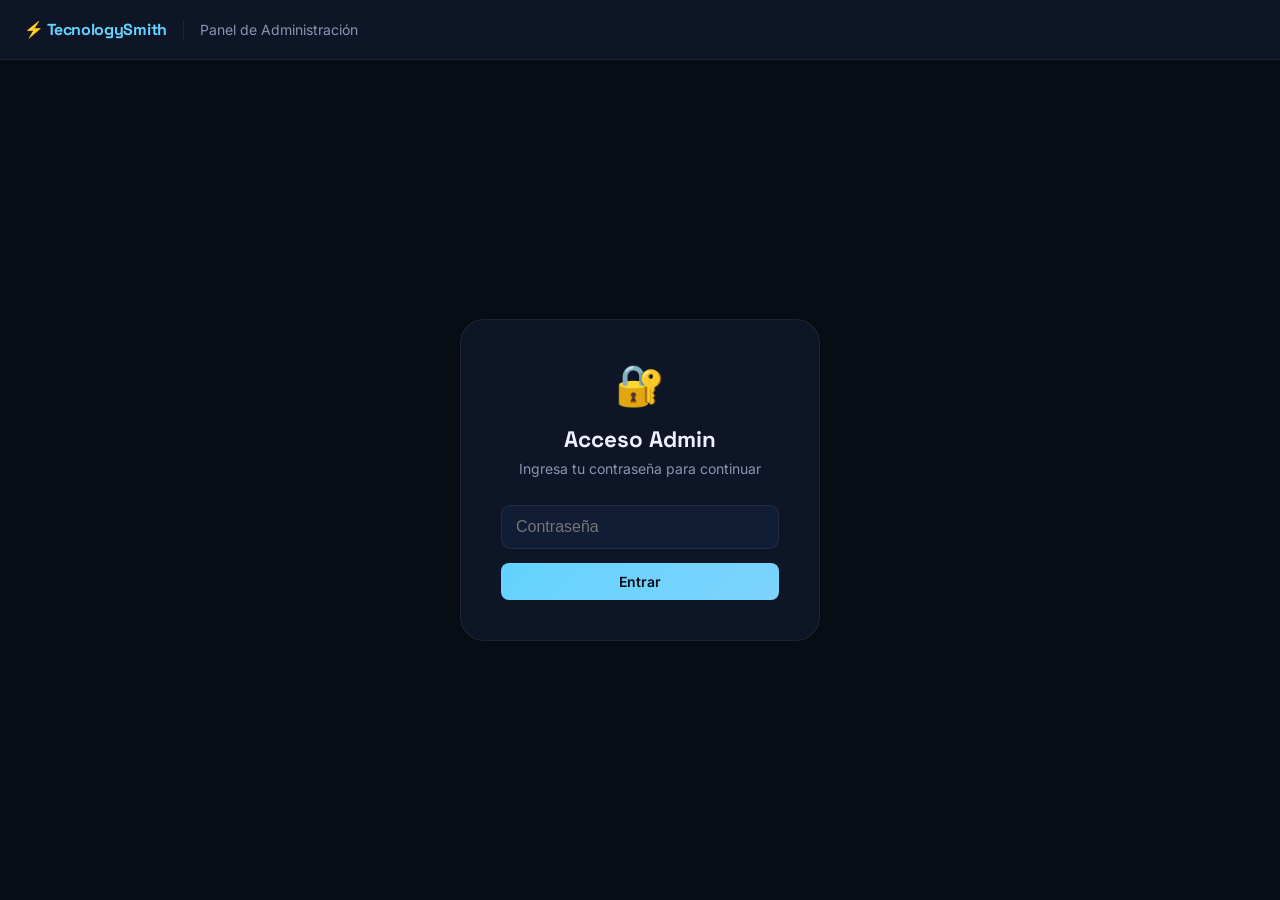
<file: admin.html>
<!DOCTYPE html>
<html lang="es">
<head>
  <meta charset="UTF-8">
  <meta name="viewport" content="width=device-width, initial-scale=1.0">
  <title>Admin — TecnologySmith Store</title>
  <link rel="preconnect" href="https://fonts.googleapis.com">
  <link rel="preconnect" href="https://fonts.gstatic.com" crossorigin>
  <link href="https://fonts.googleapis.com/css2?family=Space+Grotesk:wght@400;600;700&family=Inter:wght@400;500;600&display=swap" rel="stylesheet">
  <style>
    :root {
      --black:      #080c14;
      --surface:    #0d1526;
      --surface-2:  #111d35;
      --border:     rgba(255,255,255,0.07);
      --border-h:   rgba(99,211,255,0.35);
      --cyan:       #63d3ff;
      --cyan-dim:   rgba(99,211,255,0.1);
      --green:      #2ecc71;
      --red:        #ef4444;
      --text:       #eef2ff;
      --muted:      #8896b3;
      --dim:        #4a5a78;
      --ease: cubic-bezier(.4,0,.2,1);
    }

    *, *::before, *::after { box-sizing: border-box; margin: 0; padding: 0; }

    body {
      font-family: 'Inter', system-ui, sans-serif;
      background: var(--black);
      color: var(--text);
      min-height: 100vh;
      -webkit-font-smoothing: antialiased;
    }

    /* NAV */
    .topbar {
      background: var(--surface);
      border-bottom: 1px solid var(--border);
      padding: 0 24px;
      height: 60px;
      display: flex;
      align-items: center;
      gap: 16px;
    }

    .topbar-logo {
      font-family: 'Space Grotesk', sans-serif;
      font-size: 1rem;
      font-weight: 700;
      color: var(--cyan);
      letter-spacing: -0.02em;
    }

    .topbar-divider {
      width: 1px;
      height: 20px;
      background: var(--border);
    }

    .topbar-title {
      font-size: 0.875rem;
      color: var(--muted);
    }

    /* LAYOUT */
    .login-wrap {
      display: flex;
      align-items: center;
      justify-content: center;
      min-height: calc(100vh - 60px);
      padding: 24px;
    }

    .login-card {
      background: var(--surface);
      border: 1px solid var(--border);
      border-radius: 24px;
      padding: 40px;
      width: 100%;
      max-width: 360px;
      text-align: center;
    }

    .login-icon {
      font-size: 2.5rem;
      margin-bottom: 16px;
      display: block;
    }

    .login-card h2 {
      font-family: 'Space Grotesk', sans-serif;
      font-size: 1.4rem;
      font-weight: 700;
      margin-bottom: 6px;
    }

    .login-card p {
      color: var(--muted);
      font-size: 0.875rem;
      margin-bottom: 28px;
    }

    /* PANEL */
    .panel-wrap {
      max-width: 960px;
      margin: 0 auto;
      padding: 32px 24px 80px;
    }

    /* TABS */
    .tabs {
      display: flex;
      gap: 4px;
      background: var(--surface);
      border: 1px solid var(--border);
      border-radius: 12px;
      padding: 4px;
      width: fit-content;
      margin-bottom: 32px;
    }

    .tab-btn {
      padding: 8px 20px;
      border: none;
      border-radius: 8px;
      background: transparent;
      color: var(--muted);
      font-family: 'Inter', sans-serif;
      font-size: 0.875rem;
      font-weight: 500;
      cursor: pointer;
      transition: all 0.2s var(--ease);
    }

    .tab-btn.active {
      background: var(--surface-2);
      color: var(--text);
      box-shadow: 0 1px 4px rgba(0,0,0,0.3);
    }

    /* CARDS */
    .card {
      background: var(--surface);
      border: 1px solid var(--border);
      border-radius: 16px;
      padding: 24px;
      margin-bottom: 16px;
    }

    .card-title {
      font-family: 'Space Grotesk', sans-serif;
      font-size: 1.1rem;
      font-weight: 700;
      margin-bottom: 20px;
      letter-spacing: -0.02em;
    }

    /* FORM */
    .form-grid {
      display: grid;
      grid-template-columns: 1fr 1fr;
      gap: 14px;
    }

    .form-group {
      display: flex;
      flex-direction: column;
      gap: 6px;
    }

    .form-group.full { grid-column: 1 / -1; }

    .form-group label {
      font-size: 0.75rem;
      font-weight: 600;
      color: var(--muted);
      text-transform: uppercase;
      letter-spacing: 0.07em;
    }

    .form-group input,
    .form-group textarea,
    .form-group select {
      padding: 10px 14px;
      background: var(--surface-2);
      border: 1px solid var(--border);
      border-radius: 8px;
      color: var(--text);
      font-family: 'Inter', sans-serif;
      font-size: 0.875rem;
      outline: none;
      transition: border-color 0.2s, box-shadow 0.2s;
    }

    .form-group input:focus,
    .form-group textarea:focus {
      border-color: var(--border-h);
      box-shadow: 0 0 0 3px rgba(99,211,255,0.15);
    }

    .form-group input[type="file"] {
      padding: 8px 12px;
      cursor: pointer;
    }

    .form-group input::placeholder,
    .form-group textarea::placeholder {
      color: var(--dim);
    }

    .form-group textarea { resize: vertical; }

    /* INPUTS: password + submit */
    input[type="password"] {
      width: 100%;
      padding: 12px 14px;
      background: var(--surface-2);
      border: 1px solid var(--border);
      border-radius: 10px;
      color: var(--text);
      font-size: 1rem;
      outline: none;
      margin-bottom: 14px;
      transition: border-color 0.2s, box-shadow 0.2s;
    }

    input[type="password"]:focus {
      border-color: var(--border-h);
      box-shadow: 0 0 0 3px rgba(99,211,255,0.15);
    }

    /* BUTTONS */
    .btn {
      display: inline-flex;
      align-items: center;
      justify-content: center;
      gap: 7px;
      padding: 10px 20px;
      border: none;
      border-radius: 8px;
      font-family: 'Inter', sans-serif;
      font-size: 0.875rem;
      font-weight: 600;
      cursor: pointer;
      transition: all 0.2s var(--ease);
    }

    .btn-primary {
      background: linear-gradient(135deg, var(--cyan), #7dd3fc);
      color: #050a14;
    }

    .btn-primary:hover { filter: brightness(1.1); }

    .btn-full { width: 100%; }

    .btn-danger {
      background: rgba(239,68,68,0.1);
      color: #f87171;
      border: 1px solid rgba(239,68,68,0.2);
      padding: 6px 12px;
      font-size: 0.8rem;
    }

    .btn-danger:hover { background: rgba(239,68,68,0.2); }

    /* PRODUCT LIST */
    .product-row {
      display: flex;
      align-items: center;
      gap: 14px;
      padding: 14px 0;
      border-bottom: 1px solid var(--border);
    }

    .product-row:last-child { border-bottom: none; }

    .product-thumb {
      width: 52px;
      height: 52px;
      object-fit: contain;
      background: var(--surface-2);
      border-radius: 10px;
      flex-shrink: 0;
      padding: 4px;
    }

    .product-meta { flex: 1; }
    .product-meta strong { display: block; font-size: 0.9rem; margin-bottom: 2px; }
    .product-meta span { font-size: 0.78rem; color: var(--muted); }
    .product-price-tag { font-family: 'Space Grotesk', sans-serif; font-size: 1rem; font-weight: 700; color: var(--cyan); margin-right: 12px; white-space: nowrap; }

    /* PEDIDO CARD */
    .pedido-card {
      background: var(--surface-2);
      border: 1px solid var(--border);
      border-radius: 12px;
      padding: 16px;
      margin-bottom: 10px;
    }

    .pedido-card strong { color: var(--cyan); }

    .pedido-header {
      display: flex;
      align-items: center;
      justify-content: space-between;
      margin-bottom: 8px;
    }

    .pedido-name {
      font-weight: 600;
      font-size: 0.95rem;
    }

    .pedido-total {
      font-family: 'Space Grotesk', sans-serif;
      font-size: 1.1rem;
      font-weight: 700;
      color: var(--cyan);
    }

    .pedido-details {
      font-size: 0.8rem;
      color: var(--muted);
      line-height: 1.6;
    }

    /* STATUS */
    .status-badge {
      display: inline-flex;
      align-items: center;
      gap: 5px;
      font-size: 0.75rem;
      font-weight: 600;
      padding: 4px 10px;
      border-radius: 6px;
      background: var(--cyan-dim);
      color: var(--cyan);
    }

    /* EMPTY STATE */
    .empty { padding: 48px 24px; text-align: center; color: var(--muted); }
    .empty-icon { font-size: 2.5rem; margin-bottom: 12px; }

    /* UPLOADING STATE */
    .uploading { opacity: 0.6; pointer-events: none; }

    /* TOAST */
    #toast {
      position: fixed;
      bottom: 24px;
      left: 50%;
      transform: translateX(-50%) translateY(12px);
      background: var(--surface-2);
      border: 1px solid var(--border-h);
      color: var(--text);
      padding: 11px 22px;
      border-radius: 12px;
      font-size: 0.875rem;
      font-weight: 500;
      z-index: 3000;
      opacity: 0;
      transition: all 0.3s var(--ease);
      pointer-events: none;
      white-space: nowrap;
      box-shadow: 0 8px 32px rgba(0,0,0,0.5);
    }

    #toast.show {
      opacity: 1;
      transform: translateX(-50%) translateY(0);
    }

    @media (max-width: 600px) {
      .form-grid { grid-template-columns: 1fr; }
      .panel-wrap { padding: 24px 16px; }
    }
  </style>
</head>
<body>

  <div class="topbar">
    <span class="topbar-logo">⚡ TecnologySmith</span>
    <div class="topbar-divider"></div>
    <span class="topbar-title">Panel de Administración</span>
  </div>

  <!-- LOGIN -->
  <div class="login-wrap" id="loginView">
    <div class="login-card">
      <span class="login-icon">🔐</span>
      <h2>Acceso Admin</h2>
      <p>Ingresa tu contraseña para continuar</p>
      <input type="password" id="passInput" placeholder="Contraseña" onkeydown="if(event.key==='Enter')login()">
      <button class="btn btn-primary btn-full" onclick="login()">Entrar</button>
    </div>
  </div>

  <!-- PANEL -->
  <div class="panel-wrap" id="panelView" style="display:none;">

    <div class="tabs">
      <button class="tab-btn active" id="tabProductos" onclick="mostrar('productos')">📦 Productos</button>
      <button class="tab-btn" id="tabPedidos" onclick="mostrar('pedidos')">🛒 Pedidos</button>
    </div>

    <!-- TAB PRODUCTOS -->
    <div id="vistaProductos">

      <div class="card">
        <h3 class="card-title">Agregar nuevo producto</h3>
        <form onsubmit="event.preventDefault(); guardarProducto()">
          <div class="form-grid">
            <div class="form-group">
              <label>Nombre del producto</label>
              <input id="fNombre" placeholder="Ej: Netflix Premium 4K" required>
            </div>
            <div class="form-group">
              <label>Categoría</label>
              <input id="fCategoria" placeholder="Ej: Streaming" required>
            </div>
            <div class="form-group">
              <label>Precio (COP)</label>
              <input id="fPrecio" type="number" placeholder="Ej: 25000" required>
            </div>
            <div class="form-group">
              <label>Oferta / Etiqueta</label>
              <input id="fOferta" placeholder="Ej: 20% OFF (opcional)">
            </div>
            <div class="form-group">
              <label>Imagen principal</label>
              <input type="file" id="fImg1" accept="image/*" required>
            </div>
            <div class="form-group">
              <label>Imagen 2 (opcional)</label>
              <input type="file" id="fImg2" accept="image/*">
            </div>
            <div class="form-group full">
              <label>Imagen 3 (opcional)</label>
              <input type="file" id="fImg3" accept="image/*">
            </div>
            <div class="form-group full">
              <label>Descripción</label>
              <textarea id="fDescripcion" rows="3" placeholder="Describe el producto..."></textarea>
            </div>
          </div>
          <div style="margin-top:20px;">
            <button type="submit" class="btn btn-primary" id="btnGuardar">
              <svg width="15" height="15" viewBox="0 0 24 24" fill="none" stroke="currentColor" stroke-width="2.5"><path d="M19 21H5a2 2 0 0 1-2-2V5a2 2 0 0 1 2-2h11l5 5v11a2 2 0 0 1-2 2z"/><polyline points="17 21 17 13 7 13 7 21"/><polyline points="7 3 7 8 15 8"/></svg>
              Guardar producto
            </button>
          </div>
        </form>
      </div>

      <div class="card">
        <h3 class="card-title">Productos publicados</h3>
        <div id="listaProductos">
          <div class="empty">
            <div class="empty-icon">📦</div>
            <p>Cargando productos...</p>
          </div>
        </div>
      </div>

    </div>

    <!-- TAB PEDIDOS -->
    <div id="vistaPedidos" style="display:none;">
      <div class="card">
        <h3 class="card-title">Pedidos recientes</h3>
        <div id="listaPedidos">
          <div class="empty">
            <div class="empty-icon">🛒</div>
            <p>Cargando pedidos...</p>
          </div>
        </div>
      </div>
    </div>

  </div>

  <div id="toast"></div>

  <script>
    const PASSWORD  = "1234";  // ← Cambia tu contraseña aquí
    const API_KEY   = "85cd8d6c8a475352e7616b5b7e94b686";
    const WEBHOOK   = "https://script.google.com/macros/s/AKfycbyLJJHJluAqIfbeapk44PKglF1VYQXz6NGeHauio3-5UA3r2APAqWdDlXfGylv69jc3/exec";
    const SHEET_URL = "https://opensheet.elk.sh/1bIcXzZy-yv3Veims11KbIbamG3ruhyspJC0tsCwhge8/Hoja1";
    const PEDIDOS_URL = "https://opensheet.elk.sh/1bIcXzZy-yv3Veims11KbIbamG3ruhyspJC0tsCwhge8/Pedidos";

    // LOGIN
    function login() {
      if (document.getElementById("passInput").value === PASSWORD) {
        document.getElementById("loginView").style.display = "none";
        document.getElementById("panelView").style.display = "block";
        cargarProductos();
        cargarPedidos();
      } else {
        toast("⚠️ Contraseña incorrecta");
      }
    }

    // TABS
    function mostrar(tab) {
      document.getElementById("vistaProductos").style.display = tab === "productos" ? "block" : "none";
      document.getElementById("vistaPedidos").style.display   = tab === "pedidos"   ? "block" : "none";
      document.getElementById("tabProductos").classList.toggle("active", tab === "productos");
      document.getElementById("tabPedidos").classList.toggle("active", tab === "pedidos");
    }

    // SUBIR IMAGEN
    async function subirImg(file) {
      if (!file) return "";
      const fd = new FormData();
      fd.append("image", file);
      const res  = await fetch(`https://api.imgbb.com/1/upload?key=${API_KEY}`, { method: "POST", body: fd });
      const data = await res.json();
      return data.data.url;
    }

    // GUARDAR PRODUCTO
    async function guardarProducto() {
      const btn = document.getElementById("btnGuardar");
      btn.textContent = "Guardando...";
      btn.disabled = true;

      try {
        const nombre      = document.getElementById("fNombre").value.trim();
        const categoria   = document.getElementById("fCategoria").value.trim();
        const precio      = document.getElementById("fPrecio").value;
        const descripcion = document.getElementById("fDescripcion").value.trim();
        const oferta      = document.getElementById("fOferta").value.trim();

        const img1File = document.getElementById("fImg1").files[0];
        const img2File = document.getElementById("fImg2").files[0];
        const img3File = document.getElementById("fImg3").files[0];

        const [url1, url2, url3] = await Promise.all([
          subirImg(img1File),
          subirImg(img2File),
          subirImg(img3File)
        ]);

        const payload = {
          tipo: "producto", accion: "crear",
          id: Date.now(),
          nombre, categoria, precio,
          imagen: url1, imagen2: url2, imagen3: url3,
          descripcion, oferta
        };

        await fetch(WEBHOOK, {
          method: "POST", mode: "no-cors",
          body: JSON.stringify(payload)
        });

        toast("✅ Producto guardado correctamente");

        // Reset form
        ["fNombre","fCategoria","fPrecio","fDescripcion","fOferta"].forEach(id => document.getElementById(id).value = "");
        ["fImg1","fImg2","fImg3"].forEach(id => document.getElementById(id).value = "");

        setTimeout(() => cargarProductos(), 1500);

      } catch (e) {
        toast("❌ Error: " + e.message);
      } finally {
        btn.innerHTML = `<svg width="15" height="15" viewBox="0 0 24 24" fill="none" stroke="currentColor" stroke-width="2.5"><path d="M19 21H5a2 2 0 0 1-2-2V5a2 2 0 0 1 2-2h11l5 5v11a2 2 0 0 1-2 2z"/><polyline points="17 21 17 13 7 13 7 21"/><polyline points="7 3 7 8 15 8"/></svg> Guardar producto`;
        btn.disabled = false;
      }
    }

    // CARGAR PRODUCTOS
    function cargarProductos() {
      fetch(SHEET_URL)
        .then(r => r.json())
        .then(data => {
          if (!data.length) {
            document.getElementById("listaProductos").innerHTML = `<div class="empty"><div class="empty-icon">📦</div><p>No hay productos aún</p></div>`;
            return;
          }
          document.getElementById("listaProductos").innerHTML = data.map(p => `
            <div class="product-row">
              <img class="product-thumb" src="${p.imagen}" alt="${p.nombre}" onerror="this.style.display='none'">
              <div class="product-meta">
                <strong>${p.nombre}</strong>
                <span>${p.categoria}</span>
              </div>
              <span class="product-price-tag">$${Number(p.precio).toLocaleString("es-CO")}</span>
              <button class="btn btn-danger" onclick="eliminar('${p.id}')">Eliminar</button>
            </div>
          `).join("");
        })
        .catch(() => toast("Error al cargar productos"));
    }

    // ELIMINAR PRODUCTO
    function eliminar(id) {
      if (!confirm("¿Eliminar este producto?")) return;
      fetch(WEBHOOK, {
        method: "POST",
        headers: { "Content-Type": "application/json" },
        body: JSON.stringify({ tipo: "producto", accion: "eliminar", id })
      });
      toast("🗑️ Producto eliminado");
      setTimeout(() => cargarProductos(), 1000);
    }

    // CARGAR PEDIDOS
    function cargarPedidos() {
      fetch(PEDIDOS_URL)
        .then(r => r.json())
        .then(data => {
          if (!data.length) {
            document.getElementById("listaPedidos").innerHTML = `<div class="empty"><div class="empty-icon">🛒</div><p>No hay pedidos aún</p></div>`;
            return;
          }
          document.getElementById("listaPedidos").innerHTML = [...data].reverse().map(p => `
            <div class="pedido-card">
              <div class="pedido-header">
                <span class="pedido-name">${p.nombre || "—"}</span>
                <span class="pedido-total">$${Number(p.total || 0).toLocaleString("es-CO")}</span>
              </div>
              <div class="pedido-details">
                📞 ${p.telefono || "—"} &nbsp;·&nbsp; 📍 ${p.direccion || "—"}<br>
                <span style="margin-top:4px;display:block;">📦 ${p.productos || "—"}</span>
              </div>
            </div>
          `).join("");
        })
        .catch(() => {
          document.getElementById("listaPedidos").innerHTML = `<div class="empty"><p>No hay pedidos registrados aún.</p></div>`;
        });
    }

    // TOAST
    let toastTimer;
    function toast(msg) {
      const el = document.getElementById("toast");
      el.textContent = msg;
      el.classList.add("show");
      clearTimeout(toastTimer);
      toastTimer = setTimeout(() => el.classList.remove("show"), 2800);
    }

    // Enter en login
    document.getElementById("passInput").addEventListener("keydown", e => {
      if (e.key === "Enter") login();
    });
  </script>
</body>
</html>
</file>
